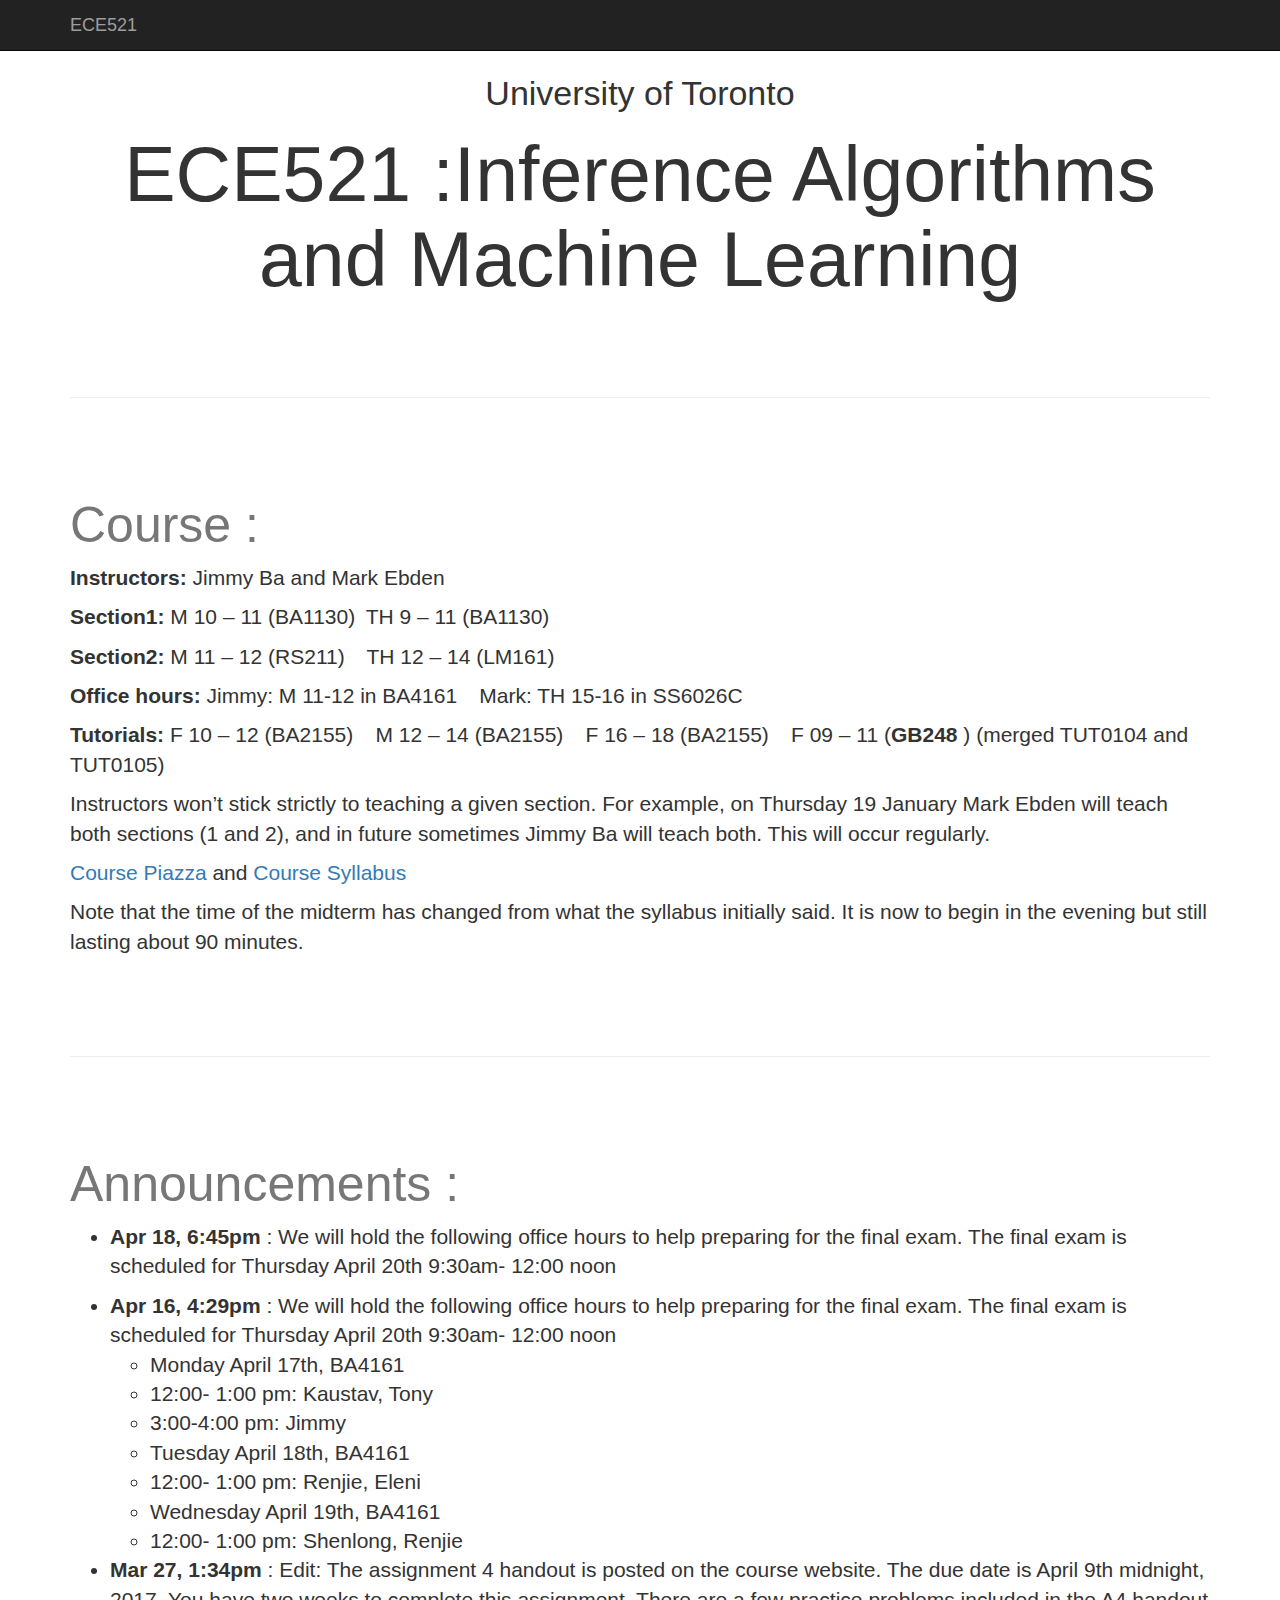
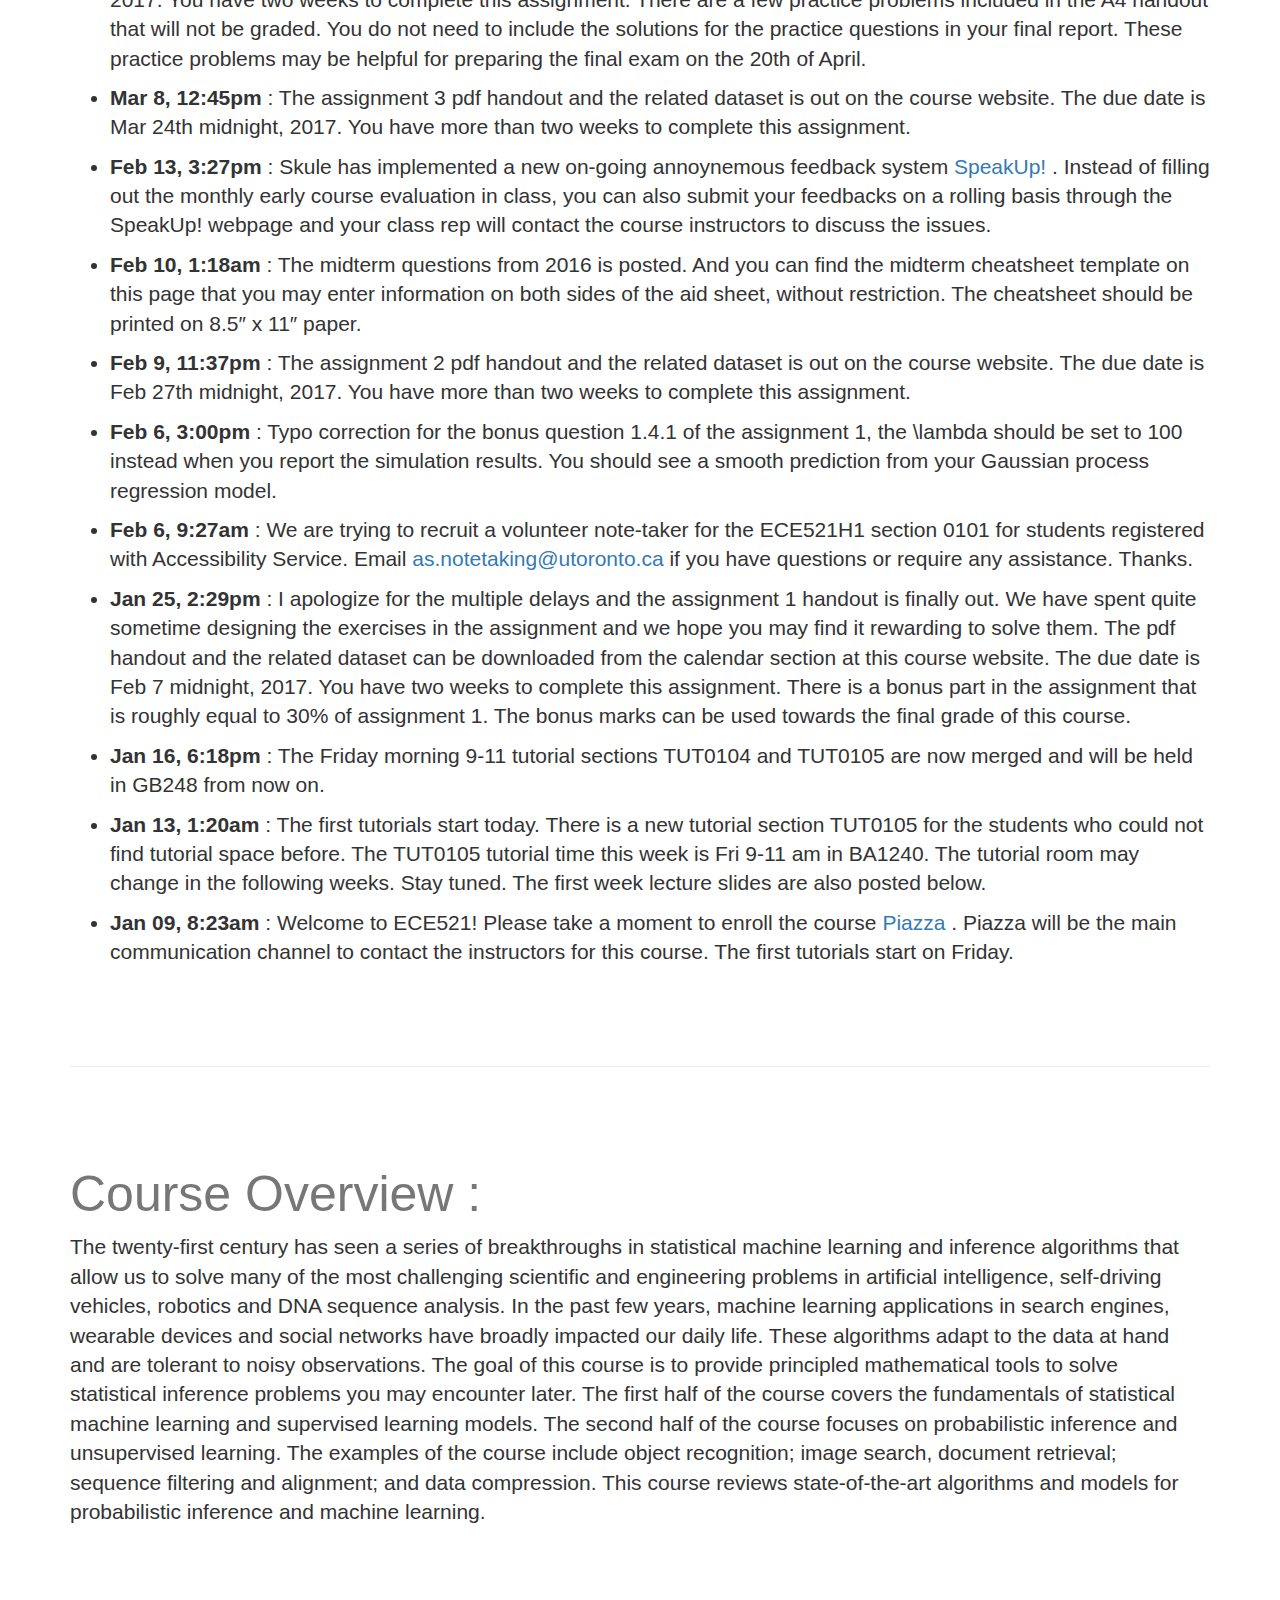
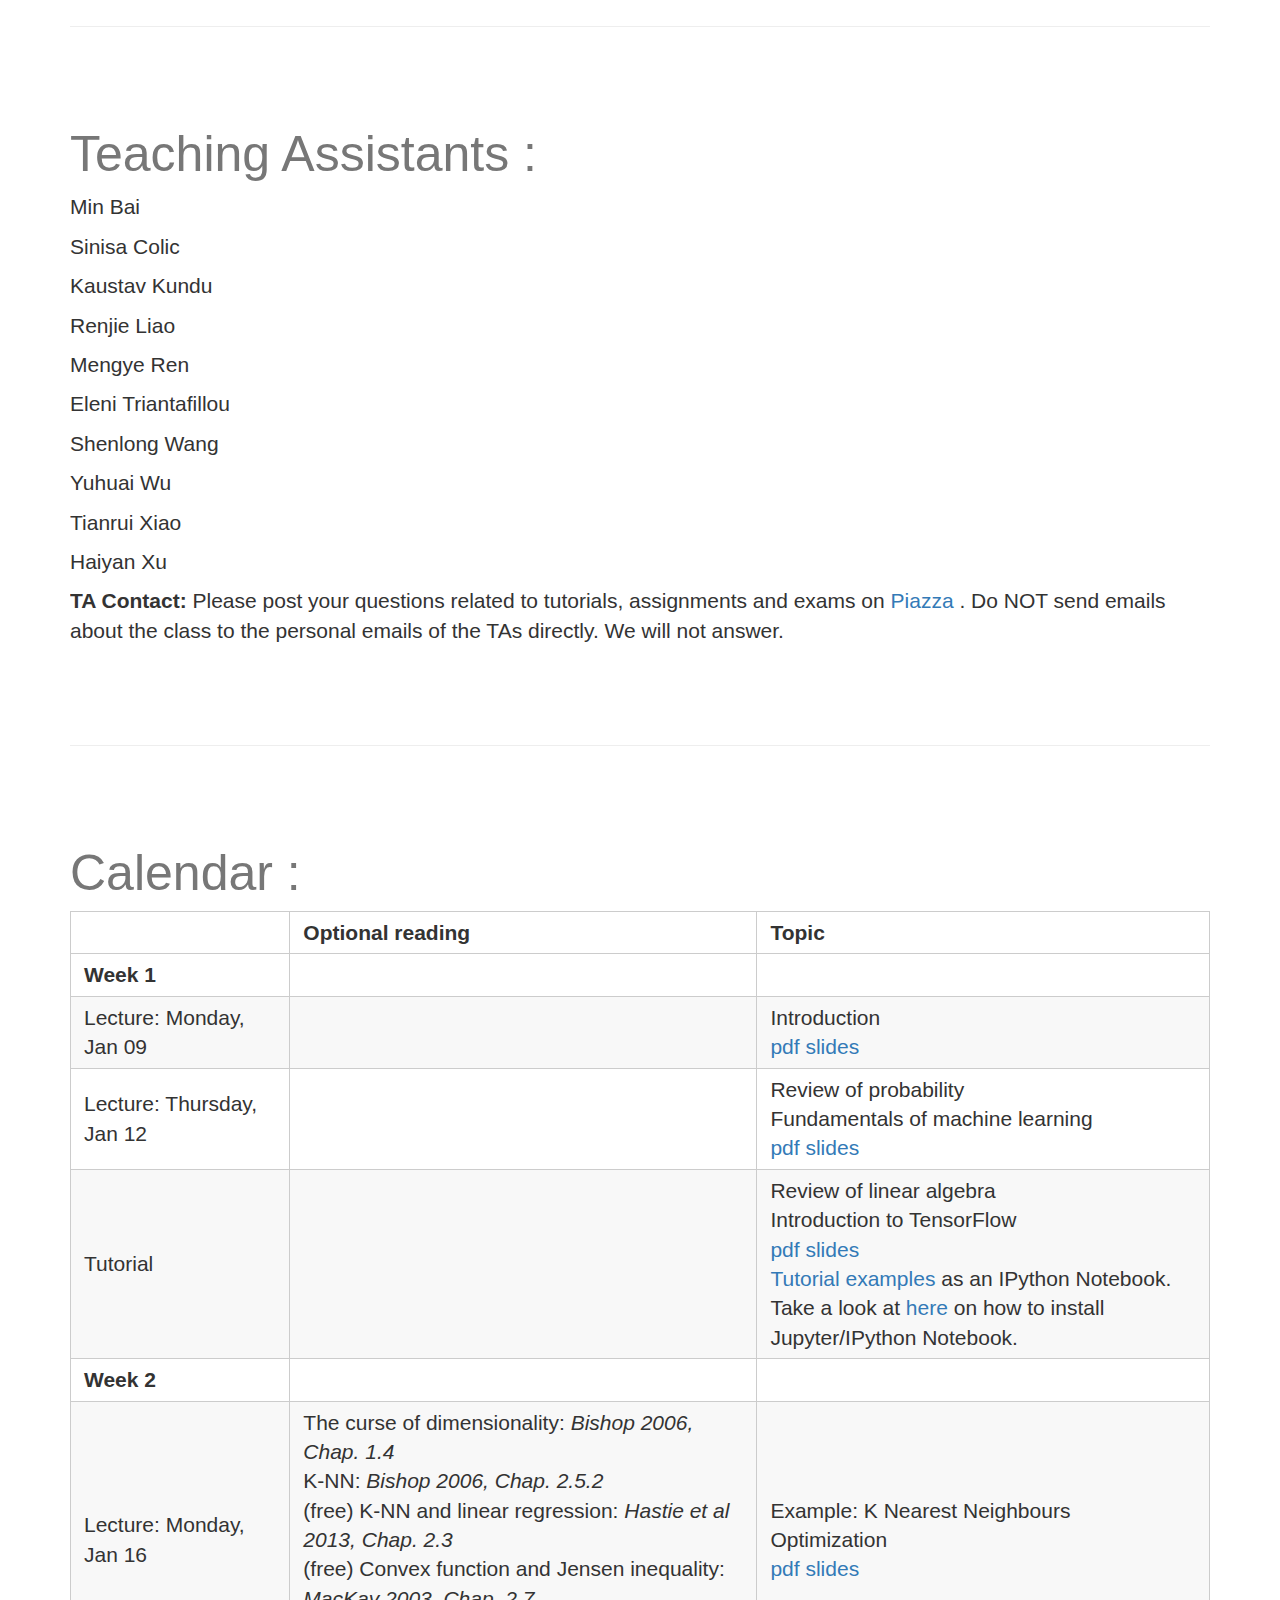
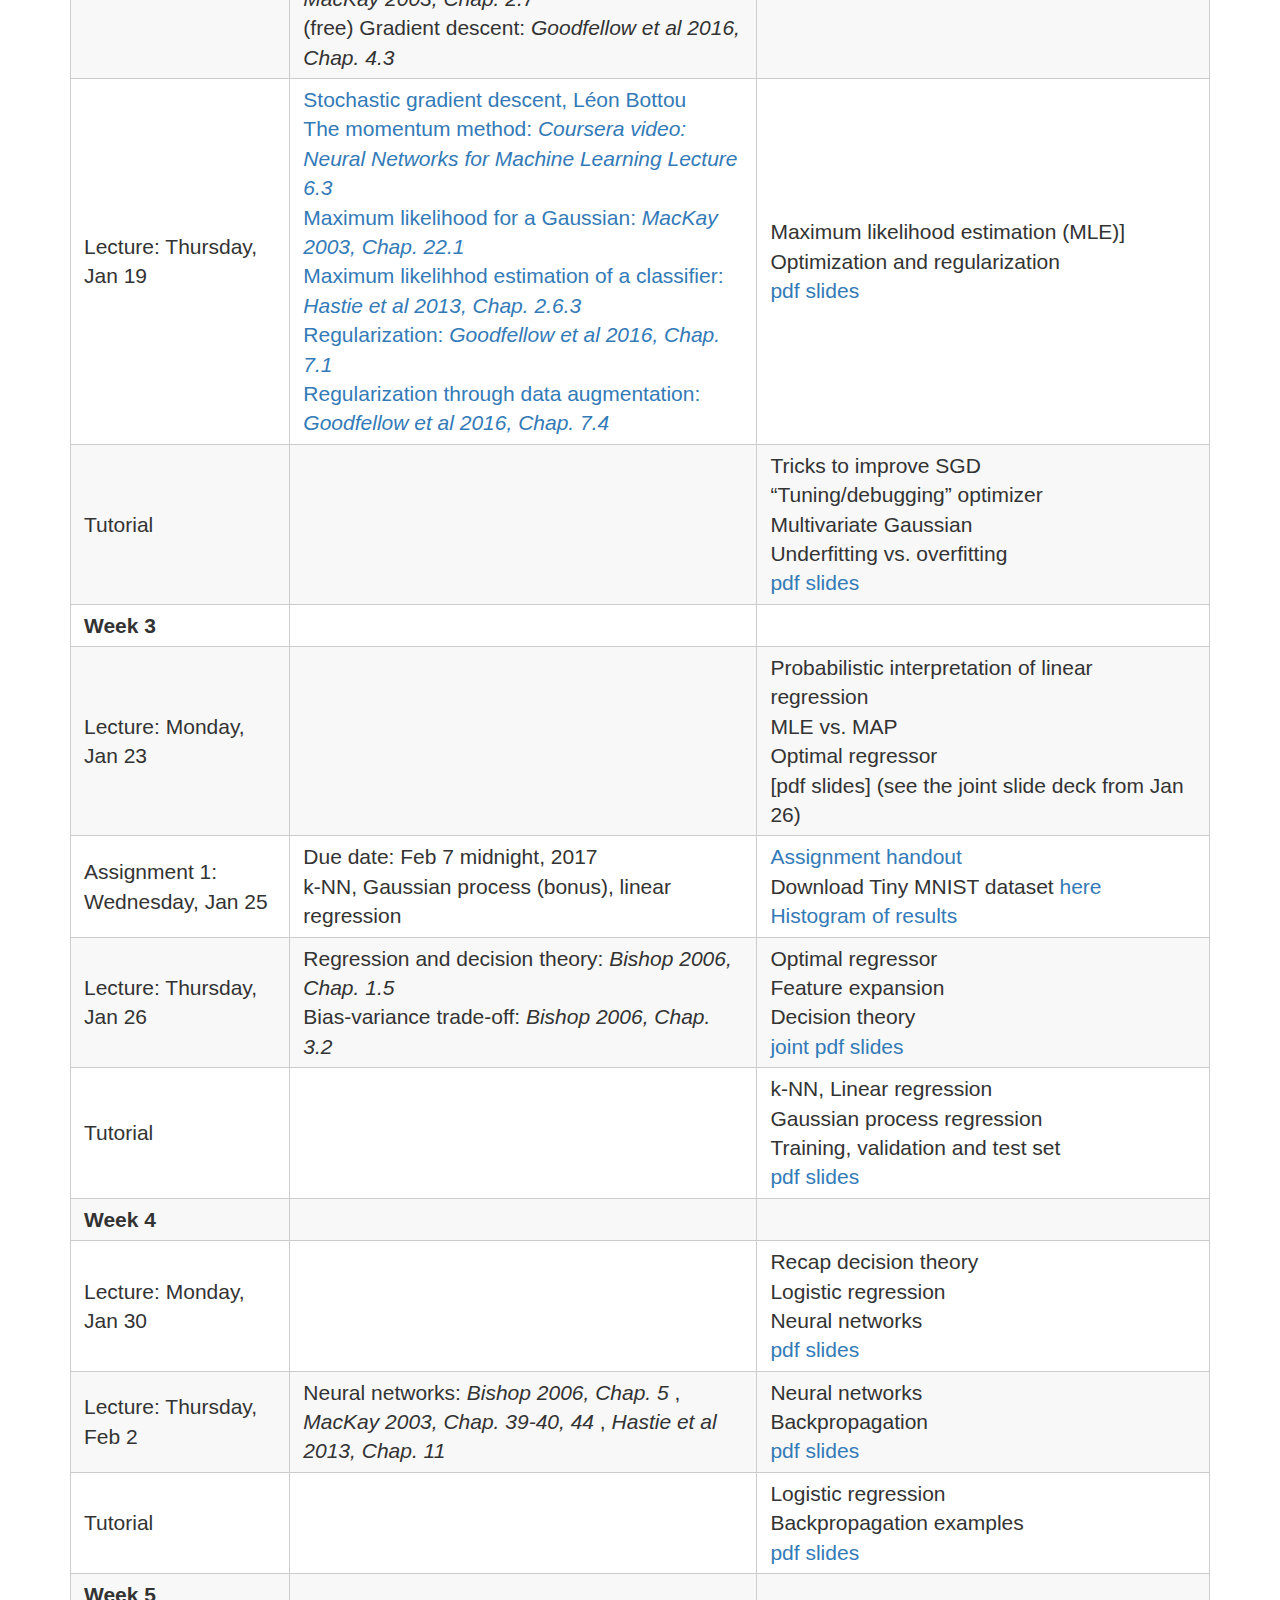
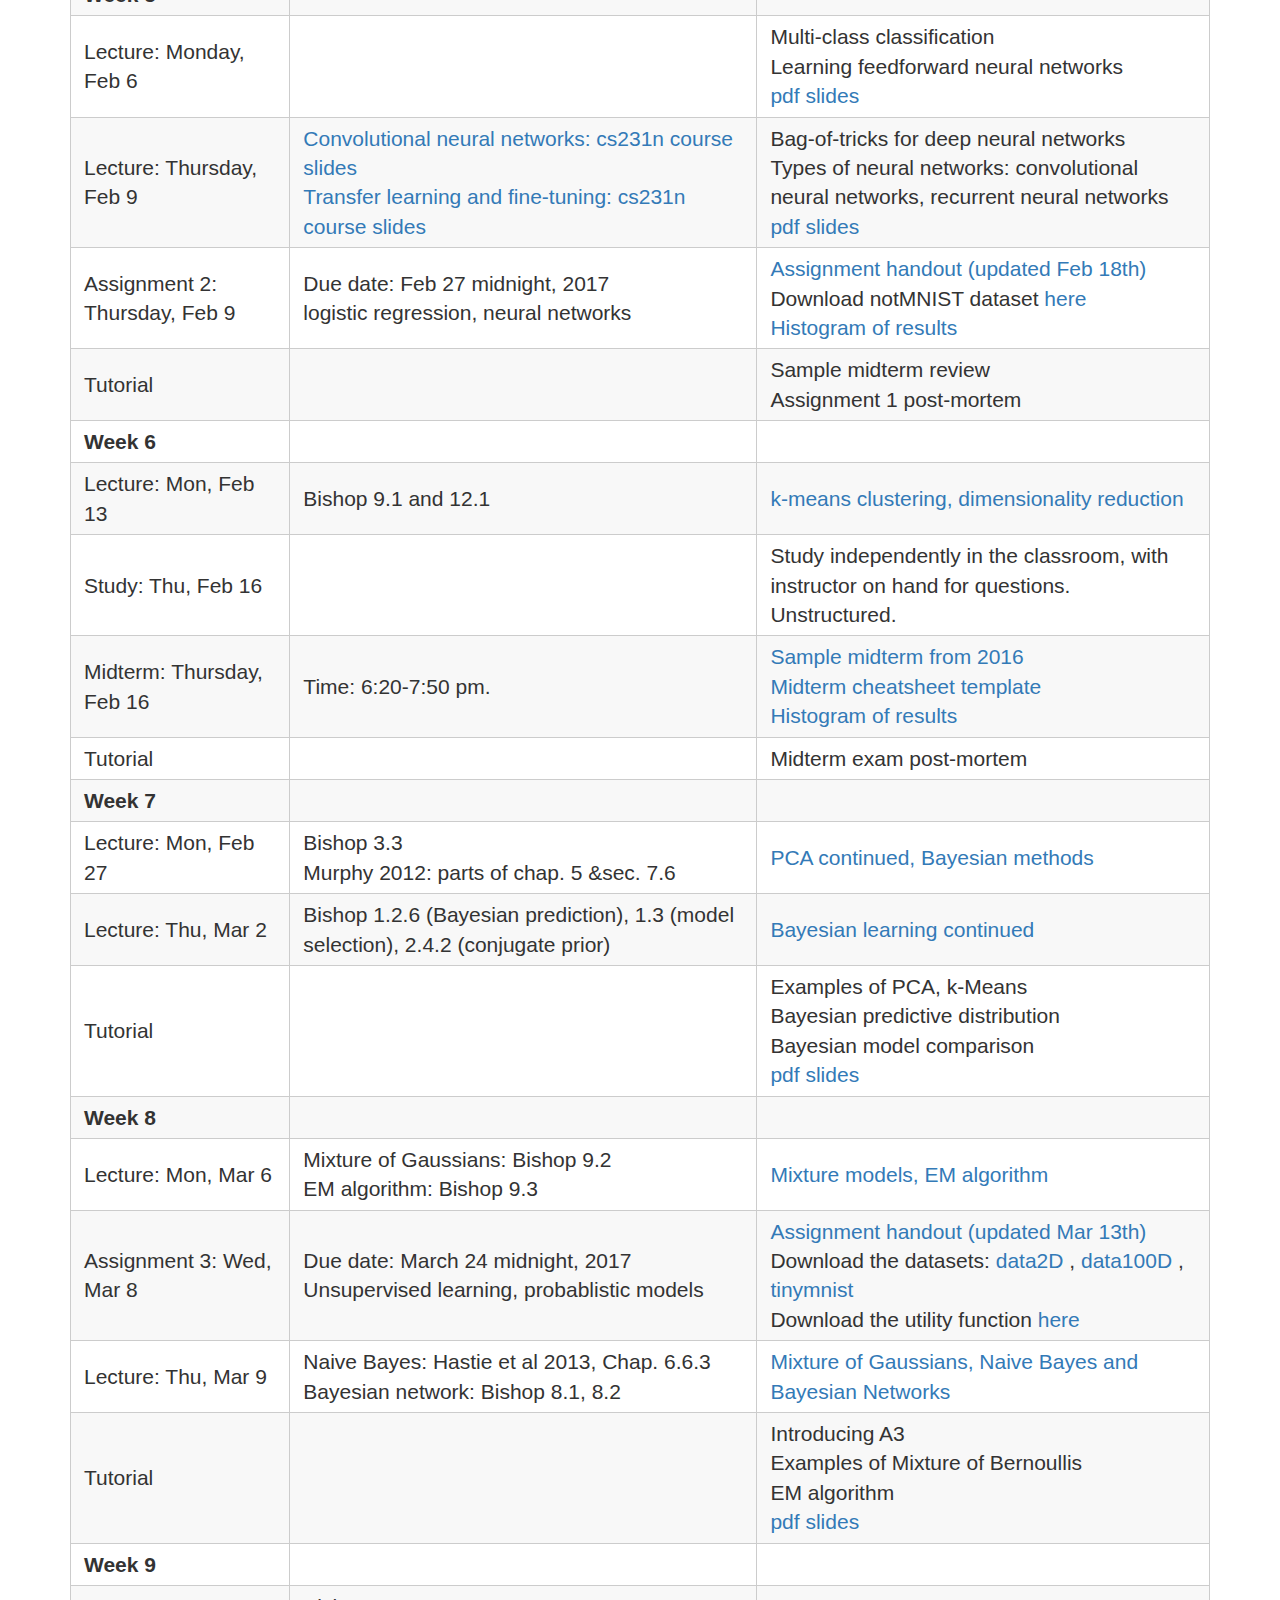
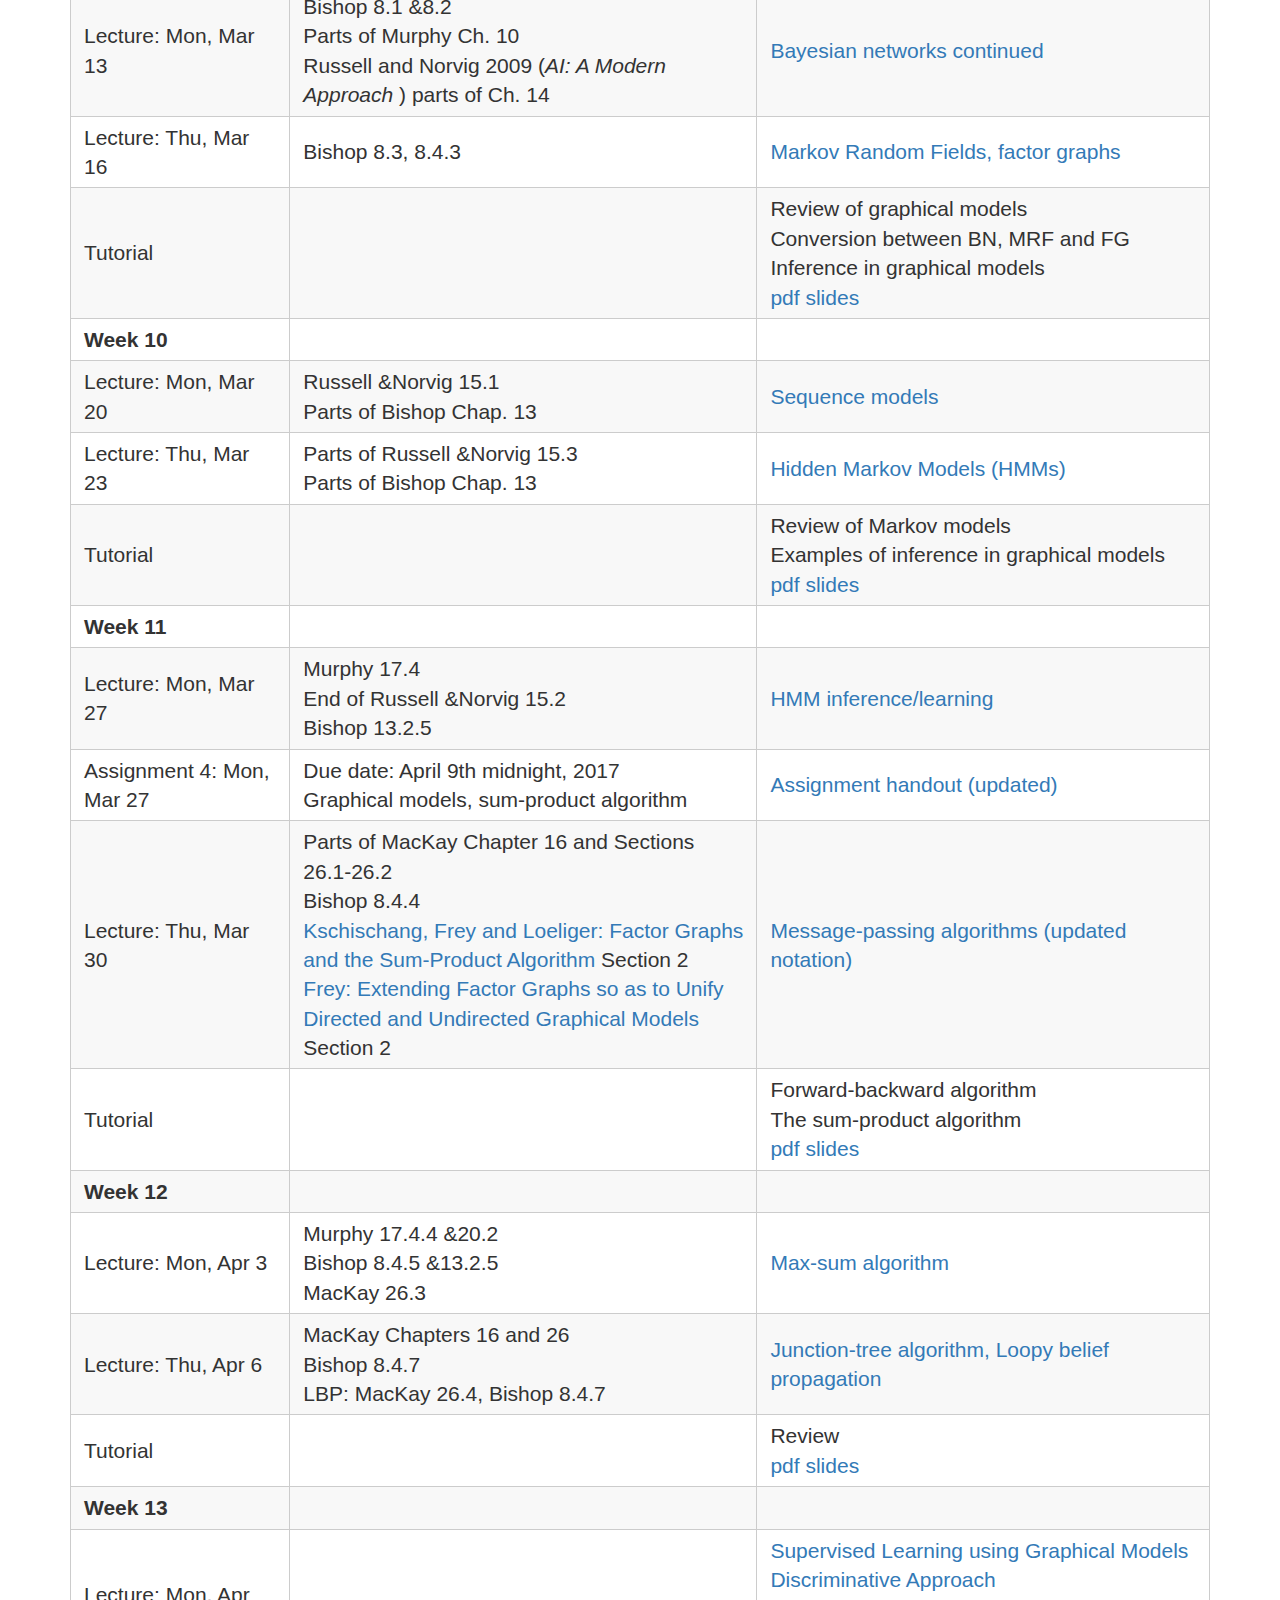
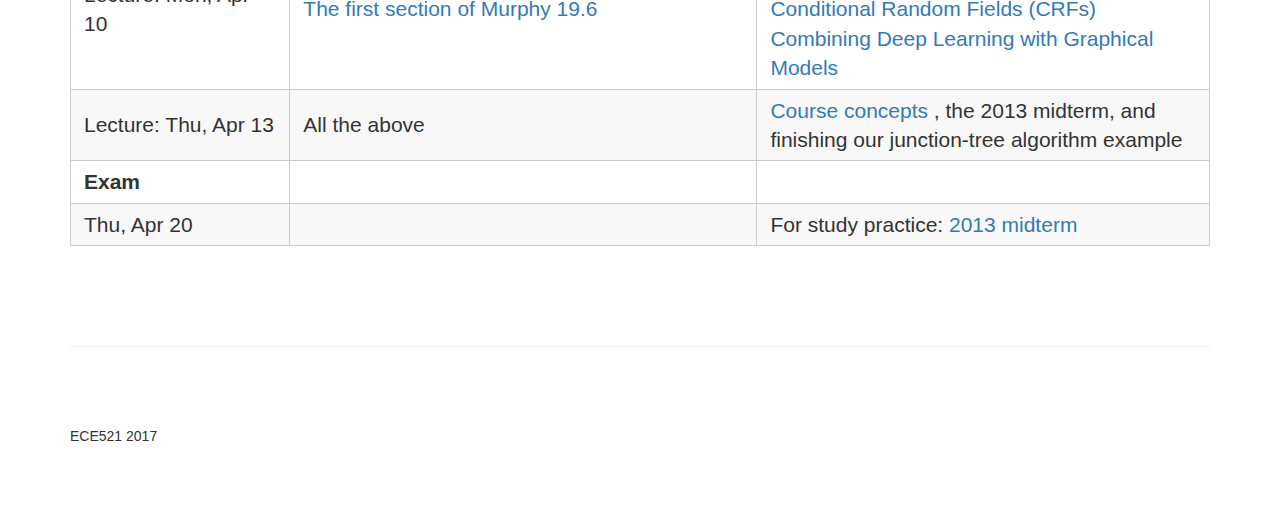
<file: index.html>
<!DOCTYPE html>
<html>
    <head>
        <meta charset='utf-8'>
        <meta http-equiv='X-UA-Compatible' content='IE=edge'>
        <meta name='viewport' content='width=device-width, initial-scale=1'>
        <meta name='description' content='ECE521 course website'>
        <title>ECE521 Inference Algorithms and Machine Learning (Winter 2017)</title>
        <link rel="shortcut icon" type="image/png" href='./assets/favicons.png'>
        <link href='./assets/app.css' rel='stylesheet' type='text/css'>
        <!-- HTML5 Shim and Respond.js IE8 support of HTML5 elements and media queries -->
        <!-- WARNING: Respond.js doesn't work if you view the page via file:// -->
        <!--[if lt IE 9]> <script src="https://oss.maxcdn.com/libs/html5shiv/3.7.0/html5shiv.js"></script> <script src="https://oss.maxcdn.com/libs/respond.js/1.4.2/respond.min.js"></script> <![endif]-->
    </head>
    <body>
        <nav role='navigation'>
            <div class='container'>
                <div class='navbar-header'>
                    <button type='button' data-toggle='collapse' data-target='#menu'>
                        <span class='sr-only'>Toggle navigation</span>
                        <span class='icon-bar'></span>
                        <span class='icon-bar'></span>
                        <span class='icon-bar'></span>
                    </button>
                    <a class='navbar-brand' href='#'>ECE521</a>
                </div>
                <div id='menu'>
                </div>
            </div>
        </nav>
        <header>
            <div class='headline'>
                <div class='container'>
                    <h1>University of Toronto
</h2><h2>ECE521 &#58;Inference Algorithms and Machine Learning</h2>
</div></div></header>
<div class="container">
    <main>
        <hr id='/contents/01-info'>
        <section>
            <h2>
                <span>Course &#58;</span>
            </h2>
            <div class='lead'>
                <p>
                    <strong>Instructors:</strong>
                    Jimmy Ba and Mark Ebden
                </p>
                <p>
                    <strong>Section1:</strong>
                    M 10 – 11 (BA1130) TH 9 – 11 (BA1130)
                </p>
                <p>
                    <strong>Section2:</strong>
                    M 11 – 12 (RS211)   TH 12 – 14 (LM161)
                </p>
                <p>
                    <strong>Office hours:</strong>
                    Jimmy: M 11-12 in BA4161   Mark: TH 15-16 in SS6026C
                </p>
                <p>
                    <strong>Tutorials:</strong>
                    F 10 – 12 (BA2155)   M 12 – 14 (BA2155)   F 16 – 18 (BA2155)   F 09 – 11 (<strong>GB248</strong>
                    ) (merged TUT0104 and TUT0105)
                </p>
                <p></p>
                <p>Instructors won’t stick strictly to teaching a given section. For example, on Thursday 19 January Mark Ebden will teach both sections (1 and 2), and in future sometimes Jimmy Ba will teach both. This will occur regularly.</p>
                <p>
                    <a href="">Course Piazza</a>
                    and <a href="./static/syllabus.pdf">Course Syllabus</a>
                </p>
                <p>Note that the time of the midterm has changed from what the syllabus initially said. It is now to begin in the evening but still lasting about 90 minutes.</p>
            </div>
        </section>
        <hr id='/contents/02-annoucements'>
        <section>
            <h2>
                <span>Announcements &#58;</span>
            </h2>
            <div class='lead'>
                <ul>
                    <li>
                        <p>
                            <strong>Apr 18, 6:45pm</strong>
                            : We will hold the following office hours to help preparing for the final exam. The final exam is scheduled for Thursday April 20th 9:30am- 12:00 noon
                        </p>
                    </li>
                    <li>
                        <strong>Apr 16, 4:29pm</strong>
                        : We will hold the following office hours to help preparing for the final exam. The final exam is scheduled for Thursday April 20th 9:30am- 12:00 noon 
                        <ul>
                            <li>Monday April 17th, BA4161</li>
                            <li>12:00- 1:00 pm: Kaustav, Tony</li>
                            <li>3:00-4:00 pm: Jimmy</li>
                            <li>Tuesday April 18th, BA4161</li>
                            <li>12:00- 1:00 pm: Renjie, Eleni</li>
                            <li>Wednesday April 19th, BA4161</li>
                            <li>12:00- 1:00 pm: Shenlong, Renjie</li>
                        </ul>
                    </li>
                    <li>
                        <p>
                            <strong>Mar 27, 1:34pm</strong>
                            : Edit: The assignment 4 handout is posted on the course website. The due date is April 9th midnight, 2017. You have two weeks to complete this assignment. There are a few practice problems included in the A4 handout that will not be graded. You do not need to include the solutions for the practice questions in your final report. These practice problems may be helpful for preparing the final exam on the 20th of April.
                        </p>
                    </li>
                    <li>
                        <p>
                            <strong>Mar 8, 12:45pm</strong>
                            : The assignment 3 pdf handout and the related dataset is out on the course website. The due date is Mar 24th midnight, 2017. You have more than two weeks to complete this assignment.
                        </p>
                    </li>
                    <li>
                        <p>
                            <strong>Feb 13, 3:27pm</strong>
                            : Skule has implemented a new on-going annoynemous feedback system <a href="http://speakup.skule.ca/">SpeakUp!</a>
                            . Instead of filling out the monthly early course evaluation in class, you can also submit your feedbacks on a rolling basis through the SpeakUp! webpage and your class rep will contact the course instructors to discuss the issues.
                        </p>
                    </li>
                    <li>
                        <p>
                            <strong>Feb 10, 1:18am</strong>
                            : The midterm questions from 2016 is posted. And you can find the midterm cheatsheet template on this page that you may enter information on both sides of the aid sheet, without restriction. The cheatsheet should be printed on 8.5″ x 11″ paper.
                        </p>
                    </li>
                    <li>
                        <p>
                            <strong>Feb 9, 11:37pm</strong>
                            : The assignment 2 pdf handout and the related dataset is out on the course website. The due date is Feb 27th midnight, 2017. You have more than two weeks to complete this assignment.
                        </p>
                    </li>
                    <li>
                        <p>
                            <strong>Feb 6, 3:00pm</strong>
                            : Typo correction for the bonus question 1.4.1 of the assignment 1, the \lambda should be set to 100 instead when you report the simulation results. You should see a smooth prediction from your Gaussian process regression model.
                        </p>
                    </li>
                    <li>
                        <p>
                            <strong>Feb 6, 9:27am</strong>
                            : We are trying to recruit a volunteer note-taker for the ECE521H1 section 0101 for students registered with Accessibility Service. Email <a href="mailto:as.notetaking@utoronto.ca">as.notetaking@utoronto.ca</a>
                            if you have questions or require any assistance. Thanks.
                        </p>
                    </li>
                    <li>
                        <p>
                            <strong>Jan 25, 2:29pm</strong>
                            : I apologize for the multiple delays and the assignment 1 handout is finally out. We have spent quite sometime designing the exercises in the assignment and we hope you may find it rewarding to solve them. The pdf handout and the related dataset can be downloaded from the calendar section at this course website. The due date is Feb 7 midnight, 2017. You have two weeks to complete this assignment. There is a bonus part in the assignment that is roughly equal to 30% of assignment 1. The bonus marks can be used towards the final grade of this course.
                        </p>
                    </li>
                    <li>
                        <p>
                            <strong>Jan 16, 6:18pm</strong>
                            : The Friday morning 9-11 tutorial sections TUT0104 and TUT0105 are now merged and will be held in GB248 from now on.
                        </p>
                    </li>
                    <li>
                        <p>
                            <strong>Jan 13, 1:20am</strong>
                            : The first tutorials start today. There is a new tutorial section TUT0105 for the students who could not find tutorial space before. The TUT0105 tutorial time this week is Fri 9-11 am in BA1240. The tutorial room may change in the following weeks. Stay tuned. The first week lecture slides are also posted below.
                        </p>
                    </li>
                    <li>
                        <strong>Jan 09, 8:23am</strong>
                        : Welcome to ECE521! Please take a moment to enroll the course <a href="https://piazza.com/utoronto.ca/winter2017/ece521/home">Piazza</a>
                        . Piazza will be the main communication channel to contact the instructors for this course. The first tutorials start on Friday.
                    </li>
                </ul>
            </div>
        </section>
        <hr id='/contents/03-overview'>
        <section>
            <h2>
                <span>Course Overview &#58;</span>
            </h2>
            <div class='lead'>
                <p>The twenty-first century has seen a series of breakthroughs in statistical machine learning and inference algorithms that allow us to solve many of the most challenging scientific and engineering problems in artificial intelligence, self-driving vehicles, robotics and DNA sequence analysis. In the past few years, machine learning applications in search engines, wearable devices and social networks have broadly impacted our daily life. These algorithms adapt to the data at hand and are tolerant to noisy observations. The goal of this course is to provide principled mathematical tools to solve statistical inference problems you may encounter later. The first half of the course covers the fundamentals of statistical machine learning and supervised learning models. The second half of the course focuses on probabilistic inference and unsupervised learning. The examples of the course include object recognition; image search, document retrieval; sequence filtering and alignment; and data compression. This course reviews state-of-the-art algorithms and models for probabilistic inference and machine learning.</p>
            </div>
        </section>
        <hr id='/contents/04-team'>
        <section>
            <h2>
                <span>Teaching Assistants &#58;</span>
            </h2>
            <div class='lead'>
                <p>Min Bai</p>
                <p>Sinisa Colic</p>
                <p>Kaustav Kundu</p>
                <p>Renjie Liao</p>
                <p>Mengye Ren</p>
                <p>Eleni Triantafillou</p>
                <p>Shenlong Wang</p>
                <p>Yuhuai Wu</p>
                <p>Tianrui Xiao</p>
                <p>Haiyan Xu</p>
                <p>
                    <strong>TA Contact:</strong>
                    Please post your questions related to tutorials, assignments and exams on <a href="https://piazza.com/utoronto.ca/winter2017/ece521/home">Piazza</a>
                    . Do NOT send emails about the class to the personal emails of the TAs directly. We will not answer.
                </p>
            </div>
        </section>
        <hr id='/contents/05-calendar'>
        <section>
            <h2>
                <span>Calendar &#58;</span>
            </h2>
            <div class='lead'>
                <table>
                    <thead>
                        <tr>
                            <th></th>
                            <th>Optional reading</th>
                            <th>Topic</th>
                        </tr>
                    </thead>
                    <tbody>
                        <tr>
                            <td>
                                <strong>Week 1</strong>
                            </td>
                            <td></td>
                            <td></td>
                        </tr>
                        <tr>
                            <td>Lecture: Monday, Jan 09</td>
                            <td></td>
                            <td>
                                Introduction <br/>
                                <a href="./static/Lec1-intro.pdf">pdf slides</a>
                            </td>
                        </tr>
                        <tr>
                            <td>Lecture: Thursday, Jan 12</td>
                            <td></td>
                            <td>
                                Review of probability <br/>
                                Fundamentals of machine learning <br/>
                                <a href="./static/Lec2-fundamental.pdf">pdf slides</a>
                            </td>
                        </tr>
                        <tr>
                            <td>Tutorial</td>
                            <td></td>
                            <td>
                                Review of linear algebra <br/>
                                Introduction to TensorFlow <br/>
                                <a href="./static/Tut1.pdf">pdf slides</a>
                                <br/>
                                <a href="./static/tutorial1.ipynb">Tutorial examples</a>
                                as an IPython Notebook. <br/>
                                Take a look at <a href="http://jupyter.readthedocs.io/en/latest/install.html">here</a>
                                on how to install Jupyter/IPython Notebook.
                            </td>
                        </tr>
                        <tr>
                            <td>
                                <strong>Week 2</strong>
                            </td>
                            <td></td>
                            <td></td>
                        </tr>
                        <tr>
                            <td>Lecture: Monday, Jan 16</td>
                            <td>
                                The curse of dimensionality: <em>Bishop 2006, Chap. 1.4</em>
                                <br/>
                                K-NN: <em>Bishop 2006, Chap. 2.5.2</em>
                                <br/>
                                (free) K-NN and linear regression: <em>Hastie et al 2013, Chap. 2.3</em>
                                <br/>
                                (free) Convex function and Jensen inequality: <em>MacKay 2003, Chap. 2.7</em>
                                <br/>
                                (free) Gradient descent: <em>Goodfellow et al 2016, Chap. 4.3</em>
                            </td>
                            <td>
                                Example: K Nearest Neighbours <br/>
                                Optimization <br/>
                                <a href="./static/Lec3-kNNoptim.pdf">pdf slides</a>
                            </td>
                        </tr>
                        <tr>
                            <td>Lecture: Thursday, Jan 19</td>
                            <td>
                                <a href="http://cilvr.cs.nyu.edu/diglib/lsml/bottou-sgd-tricks-2012.pdf">Stochastic gradient descent, Léon Bottou</a>
                                <br/>
                                <a href="https://www.youtube.com/watch?v=LdkkZglLZ0Q">
                                    The momentum method: <em>Coursera video: Neural Networks for Machine Learning Lecture 6.3</em>
                                </a>
                                <br/>
                                <a href="http://www.inference.phy.cam.ac.uk/itprnn/book.pdf">
                                    Maximum likelihood for a Gaussian: <em>MacKay 2003, Chap. 22.1</em>
                                </a>
                                <br/>
                                <a href="http://statweb.stanford.edu/~tibs/ElemStatLearn/printings/ESLII_print10.pdf">
                                    Maximum likelihhod estimation of a classifier: <em>Hastie et al 2013, Chap. 2.6.3</em>
                                </a>
                                <br/>
                                <a href="http://www.deeplearningbook.org/contents/regularization.html">
                                    Regularization: <em>Goodfellow et al 2016, Chap. 7.1</em>
                                </a>
                                <br/>
                                <a href="http://www.deeplearningbook.org/contents/regularization.html">
                                    Regularization through data augmentation: <em>Goodfellow et al 2016, Chap. 7.4</em>
                                </a>
                            </td>
                            <td>
                                Maximum likelihood estimation (MLE)]<br/>
                                Optimization and regularization <br/>
                                <a href="./static/Lec4.pdf">pdf slides</a>
                            </td>
                        </tr>
                        <tr>
                            <td>Tutorial</td>
                            <td></td>
                            <td>
                                Tricks to improve SGD <br/>
                                “Tuning/debugging” optimizer <br/>
                                Multivariate Gaussian <br/>
                                Underfitting vs. overfitting <br/>
                                <a href="./static/Tut2.pdf">pdf slides</a>
                            </td>
                        </tr>
                        <tr>
                            <td>
                                <strong>Week 3</strong>
                            </td>
                            <td></td>
                            <td></td>
                        </tr>
                        <tr>
                            <td>Lecture: Monday, Jan 23</td>
                            <td></td>
                            <td>
                                Probabilistic interpretation of linear regression <br/>
                                MLE vs. MAP <br/>
                                Optimal regressor <br/>[pdf slides] (see the joint slide deck from Jan 26)
                            </td>
                        </tr>
                        <tr>
                            <td>Assignment 1: Wednesday, Jan 25</td>
                            <td>
                                Due date: Feb 7 midnight, 2017 <br/>k-NN, Gaussian process (bonus), linear regression
                            </td>
                            <td>
                                <a href="./static/a1.pdf">Assignment handout</a>
                                <br/>
                                Download Tiny MNIST dataset <a href="./static/tinymnist.npz">here</a>
                                <br/>
                                <a href="./static/histAss1_ECE.png">Histogram of results</a>
                            </td>
                        </tr>
                        <tr>
                            <td>Lecture: Thursday, Jan 26</td>
                            <td>
                                Regression and decision theory: <em>Bishop 2006, Chap. 1.5</em>
                                <br/>
                                Bias-variance trade-off: <em>Bishop 2006, Chap. 3.2</em>
                            </td>
                            <td>
                                Optimal regressor <br/>
                                Feature expansion <br/>
                                Decision theory <br/>
                                <a href="./static/Lec5and6.pdf">joint pdf slides</a>
                            </td>
                        </tr>
                        <tr>
                            <td>Tutorial</td>
                            <td></td>
                            <td>
                                k-NN, Linear regression <br/>
                                Gaussian process regression <br/>
                                Training, validation and test set <br/>
                                <a href="./static/Tut3.pdf">pdf slides</a>
                            </td>
                        </tr>
                        <tr>
                            <td>
                                <strong>Week 4</strong>
                            </td>
                            <td></td>
                            <td></td>
                        </tr>
                        <tr>
                            <td>Lecture: Monday, Jan 30</td>
                            <td></td>
                            <td>
                                Recap decision theory <br/>
                                Logistic regression <br/>
                                Neural networks <br/>
                                <a href="./static/Lec7-logistic.pdf">pdf slides</a>
                            </td>
                        </tr>
                        <tr>
                            <td>Lecture: Thursday, Feb 2</td>
                            <td>
                                Neural networks: <em>Bishop 2006, Chap. 5</em>
                                , <em>MacKay 2003, Chap. 39-40, 44</em>
                                , <em>Hastie et al 2013, Chap. 11</em>
                                <br/>
                            </td>
                            <td>
                                Neural networks <br/>
                                Backpropagation <br/>
                                <a href="./static/Lec8-nnP.pdf">pdf slides</a>
                            </td>
                        </tr>
                        <tr>
                            <td>Tutorial</td>
                            <td></td>
                            <td>
                                Logistic regression <br/>
                                Backpropagation examples <br/>
                                <a href="./static/Tut4.pdf">pdf slides</a>
                            </td>
                        </tr>
                        <tr>
                            <td>
                                <strong>Week 5</strong>
                            </td>
                            <td></td>
                            <td></td>
                        </tr>
                        <tr>
                            <td>Lecture: Monday, Feb 6</td>
                            <td></td>
                            <td>
                                Multi-class classification <br/>
                                Learning feedforward neural networks <br/>
                                <a href="./static/Lec9-nn2.pdf">pdf slides</a>
                            </td>
                        </tr>
                        <tr>
                            <td>Lecture: Thursday, Feb 9</td>
                            <td>
                                <a href="http://cs231n.github.io/convolutional-networks/">Convolutional neural networks: cs231n course slides</a>
                                <br/>
                                <a href="http://cs231n.github.io/transfer-learning/">Transfer learning and fine-tuning: cs231n course slides</a>
                            </td>
                            <td>
                                Bag-of-tricks for deep neural networks <br/>
                                Types of neural networks: convolutional neural networks, recurrent neural networks <br/>
                                <a href="./static/Lec10-nn3.pdf">pdf slides</a>
                            </td>
                        </tr>
                        <tr>
                            <td>Assignment 2: Thursday, Feb 9</td>
                            <td>
                                Due date: Feb 27 midnight, 2017 <br/>logistic regression, neural networks
                            </td>
                            <td>
                                <a href="./static/a2.pdf">Assignment handout (updated Feb 18th)</a>
                                <br/>
                                Download notMNIST dataset <a href="./static/notMNIST.npz">here</a>
                                <br/>
                                <a href="./static/histAss2_ECE.png">Histogram of results</a>
                            </td>
                        </tr>
                        <tr>
                            <td>Tutorial</td>
                            <td></td>
                            <td>
                                Sample midterm review <br/>Assignment 1 post-mortem
                            </td>
                        </tr>
                        <tr>
                            <td>
                                <strong>Week 6</strong>
                            </td>
                            <td></td>
                            <td></td>
                        </tr>
                        <tr>
                            <td>Lecture: Mon, Feb 13</td>
                            <td>Bishop 9.1 and 12.1         </td>
                            <td>
                                <a href="./static/Lec11.pdf">k-means clustering, dimensionality reduction</a>
                            </td>
                        </tr>
                        <tr>
                            <td>Study: Thu, Feb 16</td>
                            <td></td>
                            <td>Study independently in the classroom, with instructor on hand for questions. Unstructured.</td>
                        </tr>
                        <tr>
                            <td>Midterm: Thursday, Feb 16</td>
                            <td>Time: 6:20-7:50 pm.</td>
                            <td>
                                <a href="./static/ECE521_midterm_2016.pdf">Sample midterm from 2016</a>
                                <br/>
                                <a href="http://undergrad.engineering.utoronto.ca/wp-content/uploads/2016/06/Examination-Aid-Sheet-0215.pdf">Midterm cheatsheet template</a>
                                <br/>
                                <a href="./static/histMidtermECE.png">Histogram of results</a>
                            </td>
                        </tr>
                        <tr>
                            <td>Tutorial</td>
                            <td></td>
                            <td>Midterm exam post-mortem</td>
                        </tr>
                        <tr>
                            <td>
                                <strong>Week 7</strong>
                            </td>
                            <td></td>
                            <td></td>
                        </tr>
                        <tr>
                            <td>Lecture: Mon, Feb 27</td>
                            <td>
                                Bishop 3.3<br/>Murphy 2012: parts of chap. 5 &amp;sec. 7.6
                            </td>
                            <td>
                                <a href="./static/Lec12.pdf">PCA continued, Bayesian methods</a>
                            </td>
                        </tr>
                        <tr>
                            <td>Lecture: Thu, Mar 2</td>
                            <td>Bishop 1.2.6 (Bayesian prediction), 1.3 (model selection), 2.4.2 (conjugate prior)</td>
                            <td>
                                <a href="./static/Lec12.pdf">Bayesian learning continued</a>
                            </td>
                        </tr>
                        <tr>
                            <td>Tutorial</td>
                            <td></td>
                            <td>
                                Examples of PCA, k-Means <br/>
                                Bayesian predictive distribution <br/>
                                Bayesian model comparison <br/>
                                <a href="./static/tut7.pdf">pdf slides</a>
                            </td>
                        </tr>
                        <tr>
                            <td>
                                <strong>Week 8</strong>
                            </td>
                            <td></td>
                            <td></td>
                        </tr>
                        <tr>
                            <td>Lecture: Mon, Mar 6</td>
                            <td>
                                Mixture of Gaussians: Bishop 9.2  <br/>EM algorithm: Bishop 9.3  
                            </td>
                            <td>
                                <a href="./static/Lec14-15.pdf">Mixture models, EM algorithm</a>
                            </td>
                        </tr>
                        <tr>
                            <td>Assignment 3: Wed, Mar 8</td>
                            <td>
                                Due date: March 24 midnight, 2017 <br/>Unsupervised learning, probablistic models
                            </td>
                            <td>
                                <a href="./static/a3.pdf">Assignment handout (updated Mar 13th)</a>
                                <br/>
                                Download the datasets: <a href="./static/data2D.npy">data2D</a>
                                , <a href="./static/data100D.npy">data100D</a>
                                , <a href="./static/tinymnist.npz">tinymnist</a>
                                <br/>
                                Download the utility function <a href="./static/utils.py">here</a>
                            </td>
                        </tr>
                        <tr>
                            <td>Lecture: Thu, Mar 9</td>
                            <td>
                                Naive Bayes: Hastie et al 2013, Chap. 6.6.3 <br/>Bayesian network: Bishop 8.1, 8.2  
                            </td>
                            <td>
                                <a href="./static/lec15.pdf">Mixture of Gaussians, Naive Bayes and Bayesian Networks</a>
                            </td>
                        </tr>
                        <tr>
                            <td>Tutorial</td>
                            <td></td>
                            <td>
                                Introducing A3 <br/>
                                Examples of Mixture of Bernoullis <br/>
                                EM algorithm <br/>
                                <a href="./static/Tut7.pdf">pdf slides</a>
                            </td>
                        </tr>
                        <tr>
                            <td>
                                <strong>Week 9</strong>
                            </td>
                            <td></td>
                            <td></td>
                        </tr>
                        <tr>
                            <td>Lecture: Mon, Mar 13</td>
                            <td>
                                Bishop 8.1 &amp;8.2<br/>
                                Parts of Murphy Ch. 10<br/>
                                Russell and Norvig 2009 (<i>AI: A Modern Approach</i>
                                ) parts of Ch. 14  
                            </td>
                            <td>
                                <a href="./static/Lec16.pdf">Bayesian networks continued</a>
                            </td>
                        </tr>
                        <tr>
                            <td>Lecture: Thu, Mar 16</td>
                            <td>Bishop 8.3, 8.4.3  </td>
                            <td>
                                <a href="./static/Lec17.pdf">Markov Random Fields, factor graphs</a>
                            </td>
                        </tr>
                        <tr>
                            <td>Tutorial</td>
                            <td></td>
                            <td>
                                Review of graphical models <br/>
                                Conversion between BN, MRF and FG <br/>
                                Inference in graphical models <br/>
                                <a href="./static/Tut8.pdf">pdf slides</a>
                            </td>
                        </tr>
                        <tr>
                            <td>
                                <strong>Week 10</strong>
                            </td>
                            <td></td>
                            <td></td>
                        </tr>
                        <tr>
                            <td>Lecture: Mon, Mar 20</td>
                            <td>
                                Russell &amp;Norvig 15.1<br/>Parts of Bishop Chap. 13  
                            </td>
                            <td>
                                <a href="./static/Lec18-hmm.pdf">Sequence models</a>
                            </td>
                        </tr>
                        <tr>
                            <td>Lecture: Thu, Mar 23</td>
                            <td>
                                Parts of Russell &amp;Norvig 15.3<br/>Parts of Bishop Chap. 13 
                            </td>
                            <td>
                                <a href="./static/Lec19-hmm2.pdf">Hidden Markov Models (HMMs)</a>
                            </td>
                        </tr>
                        <tr>
                            <td>Tutorial</td>
                            <td></td>
                            <td>
                                Review of Markov models <br/>
                                Examples of inference in graphical models <br/>
                                <a href="./static/Tut9.pdf">pdf slides</a>
                            </td>
                        </tr>
                        <tr>
                            <td>
                                <strong>Week 11</strong>
                            </td>
                            <td></td>
                            <td></td>
                        </tr>
                        <tr>
                            <td>Lecture: Mon, Mar 27</td>
                            <td>
                                Murphy 17.4<br/>
                                End of Russell &amp;Norvig 15.2<br/>Bishop 13.2.5  
                            </td>
                            <td>
                                <a href="./static/Lecture20HLI.pdf">HMM inference/learning</a>
                            </td>
                        </tr>
                        <tr>
                            <td>Assignment 4: Mon, Mar 27</td>
                            <td>
                                Due date: April 9th midnight, 2017 <br/>Graphical models, sum-product algorithm
                            </td>
                            <td>
                                <a href="./static/a4.pdf">Assignment handout (updated)</a>
                            </td>
                        </tr>
                        <tr>
                            <td>Lecture: Thu, Mar 30</td>
                            <td>
                                Parts of MacKay Chapter 16 and Sections 26.1-26.2<br/>
                                Bishop 8.4.4 <br/>
                                <a href="www.psi.toronto.edu/~frey/papers/fgspa.ps">Kschischang, Frey and Loeliger: Factor Graphs and the Sum-Product Algorithm</a>
                                Section 2 <br/>
                                <a href="https://arxiv.org/pdf/1212.2486">Frey: Extending Factor Graphs so as to Unify Directed and Undirected Graphical Models</a>
                                Section 2 
                            </td>
                            <td>
                                <a href="./static/Lec21-mp.pdf">Message-passing algorithms (updated notation)</a>
                            </td>
                        </tr>
                        <tr>
                            <td>Tutorial</td>
                            <td></td>
                            <td>
                                Forward-backward algorithm <br/>
                                The sum-product algorithm <br/>
                                <a href="./static/Tut10.pdf">pdf slides</a>
                            </td>
                        </tr>
                        <tr>
                            <td>
                                <strong>Week 12</strong>
                            </td>
                            <td></td>
                            <td></td>
                        </tr>
                        <tr>
                            <td>Lecture: Mon, Apr 3</td>
                            <td>
                                Murphy 17.4.4 &amp;20.2<br/>
                                Bishop 8.4.5 &amp;13.2.5<br/>MacKay 26.3
                            </td>
                            <td>
                                <a href="./static/Lec22.pdf">Max-sum algorithm</a>
                            </td>
                        </tr>
                        <tr>
                            <td>Lecture: Thu, Apr 6</td>
                            <td>
                                MacKay Chapters 16 and 26<br/>
                                Bishop 8.4.7<br/>LBP: MacKay 26.4, Bishop 8.4.7
                            </td>
                            <td>
                                <a href="./static/Lec23.pdf">Junction-tree algorithm, Loopy belief propagation</a>
                            </td>
                        </tr>
                        <tr>
                            <td>Tutorial</td>
                            <td></td>
                            <td>
                                Review <br/>
                                <a href="./static/Tut11.pdf">pdf slides</a>
                            </td>
                        </tr>
                        <tr>
                            <td>
                                <strong>Week 13</strong>
                            </td>
                            <td></td>
                            <td></td>
                        </tr>
                        <tr>
                            <td>Lecture: Mon, Apr 10</td>
                            <td>
                                <a href="https://www.cs.ubc.ca/~murphyk/MLbook/pml-print3-ch19.pdf">The first section of Murphy 19.6</a>
                            </td>
                            <td>
                                <a href="./static/Lec24.pdf">
                                    Supervised Learning using Graphical Models <br/>
                                    Discriminative Approach <br/>
                                    Conditional Random Fields (CRFs) <br/>Combining Deep Learning with Graphical Models
                                </a>
                            </td>
                        </tr>
                        <tr>
                            <td>Lecture: Thu, Apr 13</td>
                            <td>All the above</td>
                            <td>
                                <a href="./static/Lec25-review.pdf">Course concepts</a>
                                , the 2013 midterm, and finishing our junction-tree algorithm example
                            </td>
                        </tr>
                        <tr>
                            <td>
                                <strong>Exam</strong>
                            </td>
                            <td></td>
                            <td></td>
                        </tr>
                        <tr>
                            <td>Thu, Apr 20</td>
                            <td></td>
                            <td>
                                For study practice: <a href="./static/midterm2013.pdf">2013 midterm</a>
                            </td>
                        </tr>
                    </tbody>
                </table>
            </div>
        </section>
        <hr>
    </main>
    <footer>
        <div class='row'>
            <div class='col-lg-12'>
                <p>ECE521 2017</p>
            </div>
        </div>
    </footer>
</div>
<script src='./assets/app.js'></script>
</body></html>
</file>
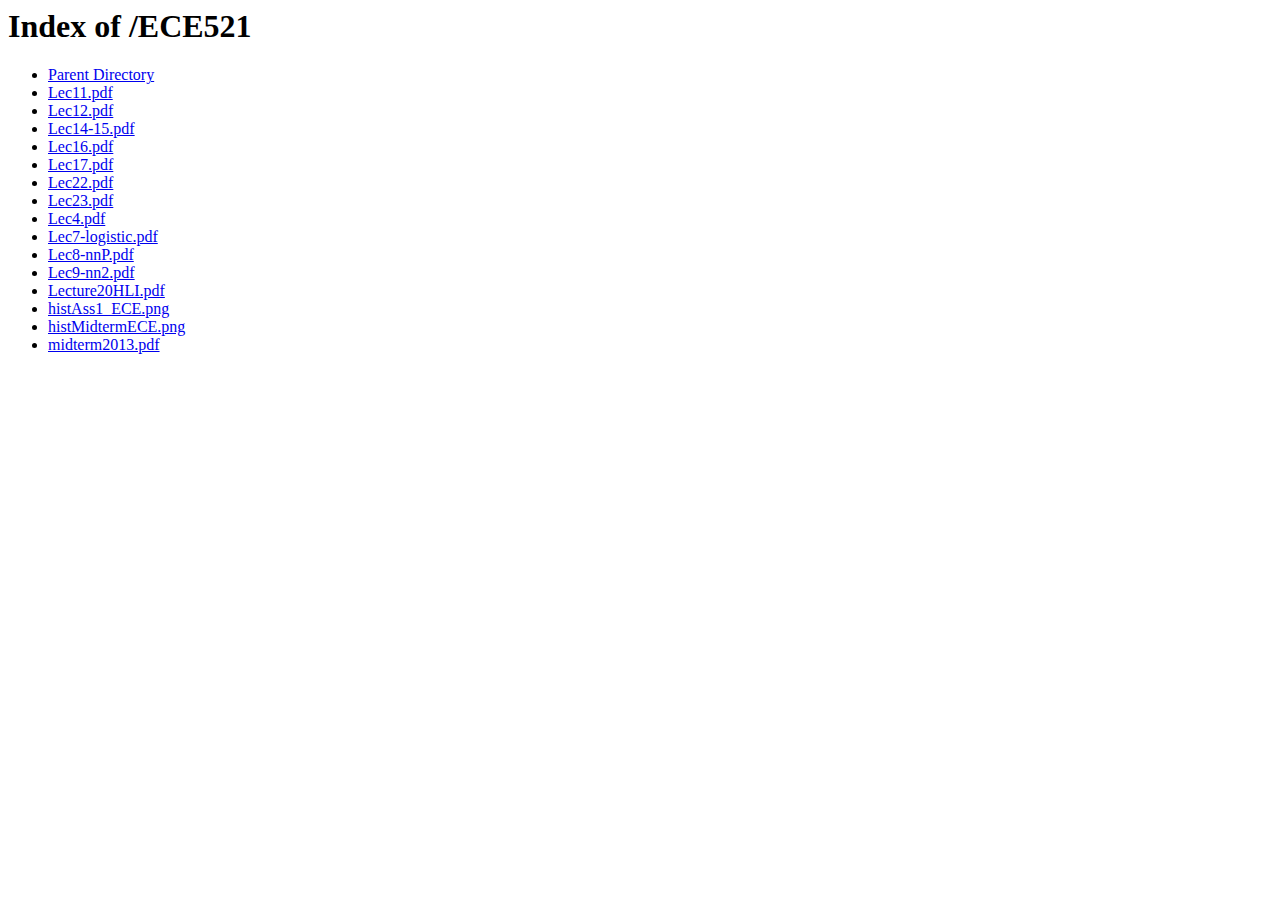
<file: static/index.html>
<!DOCTYPE HTML PUBLIC "-//W3C//DTD HTML 3.2 Final//EN">
<html>
 <head>
  <title>Index of /ECE521</title>
 </head>
 <body>
<h1>Index of /ECE521</h1>
<ul><li><a href="/"> Parent Directory</a></li>
<li><a href="Lec11.pdf"> Lec11.pdf</a></li>
<li><a href="Lec12.pdf"> Lec12.pdf</a></li>
<li><a href="Lec14-15.pdf"> Lec14-15.pdf</a></li>
<li><a href="Lec16.pdf"> Lec16.pdf</a></li>
<li><a href="Lec17.pdf"> Lec17.pdf</a></li>
<li><a href="Lec22.pdf"> Lec22.pdf</a></li>
<li><a href="Lec23.pdf"> Lec23.pdf</a></li>
<li><a href="Lec4.pdf"> Lec4.pdf</a></li>
<li><a href="Lec7-logistic.pdf"> Lec7-logistic.pdf</a></li>
<li><a href="Lec8-nnP.pdf"> Lec8-nnP.pdf</a></li>
<li><a href="Lec9-nn2.pdf"> Lec9-nn2.pdf</a></li>
<li><a href="Lecture20HLI.pdf"> Lecture20HLI.pdf</a></li>
<li><a href="histAss1_ECE.png"> histAss1_ECE.png</a></li>
<li><a href="histMidtermECE.png"> histMidtermECE.png</a></li>
<li><a href="midterm2013.pdf"> midterm2013.pdf</a></li>
</ul>
</body></html>
</file>
